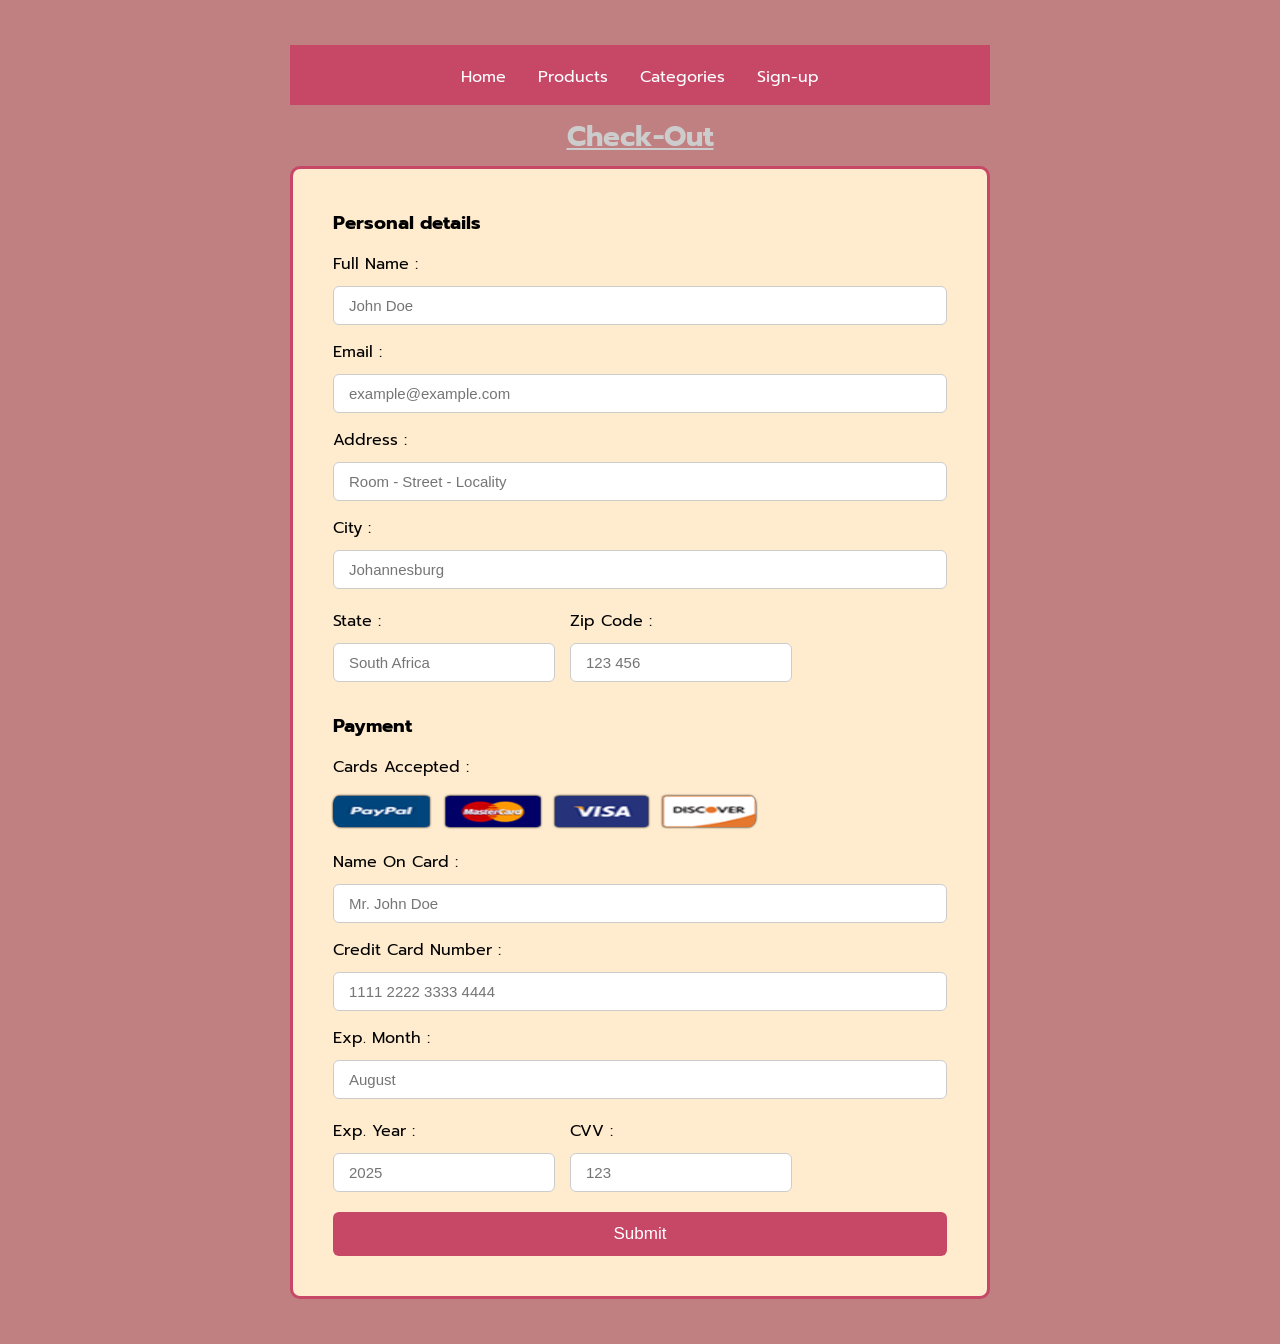
<file: checkout.html>
<!DOCTYPE html>
<html lang="en">
<head>
    <meta charset="UTF-8">
    <meta name="viewport" content="width=device-width, initial-scale=1.0">
    <title>Check-Out</title>
    <link rel="stylesheet" href="styles.css">

    <link rel="preconnect" href="https://fonts.googleapis.com">
    <link rel="preconnect" href="https://fonts.gstatic.com" crossorigin>
    <link href="https://fonts.googleapis.com/css2?family=Electrolize&family=Oswald:wght@200..700&family=Prompt:ital,wght@0,100;0,200;0,300;0,400;0,500;0,600;0,700;0,800;0,900;1,100;1,200;1,300;1,400;1,500;1,600;1,700;1,800;1,900&display=swap" rel="stylesheet">

</head>
<body>
    <div class="third-container">
        
         <nav>
     <ul>
       <li><a href="./index.html">Home</a></li>
       <li><a href="./productpage.html">Products</a></li>
       <li><a href="./Categories.html">Categories</a></li>
       <!-- <li><a href="./Cart-Icon">Cart-Icon</a></li> -->
       <!-- <li><a href="./Profile Icon.html">Profile-Icon</a></li> -->
       <li><a href="./Signup.html">Sign-up</a></li>
     </ul>
    </nav>

         <h1 class="second-heading-title">Check-Out</h1>
        <form >
            <div class="row">
                <div class="column">
                    <h3 class="first-title">Personal details</h3>
                    <div class="input-box">
                        <span>Full Name :</span>
                        <input type="text" placeholder="John Doe ">
                    </div>
                    <div class="input-box">
                        <span>Email :</span>
                        <input type="email" placeholder="example@example.com">
                    </div>
                    <div class="input-box">
                        <span>Address :</span>
                        <input type="text" placeholder="Room - Street - Locality">
                    </div>
                    <div class="input-box">
                        <span>City :</span>
                        <input type="text" placeholder="Johannesburg">
                    </div>

                    <div class="flex">
                        <div class="input-box">
                            <span>State :</span>
                            <input type="text" placeholder="South Africa">
                        </div>
                        <div class="input-box">
                            <span>Zip Code :</span>
                            <input type="number" placeholder="123 456">
                        </div>
                    </div>
                </div>

                <div class="column">
                    <h3 class="second-title">Payment</h3>
                    <div class="input-box">
                        <span>Cards Accepted :</span>
                        <img src="/Icon/imgcards.png" alt="A Selection of Cards Option Image">
                    </div>
                    <div class="input-box">
                        <span>Name On Card :</span>
                        <input type="text" placeholder="Mr. John Doe">
                    </div>
                    <div class="input-box">
                        <span>Credit Card Number :</span>
                        <input type="number" placeholder="1111 2222 3333 4444">
                    </div>
                    <div class="input-box">
                        <span>Exp. Month :</span>
                        <input type="text" placeholder="August">
                    </div>
                
                    <div class="flex">
                        <div class="input-box">
                            <span>Exp. Year :</span>
                            <input type="number" placeholder="2025">
                        </div>
                        <div class="input-box">
                            <span>CVV :</span>
                            <input type="number" placeholder="123">
                        </div>
                    </div>
                </div>
            </div>

            <button type="submit" class="cards-btn">Submit</button>
        </form>
    </div>
</body>
</html>
</file>
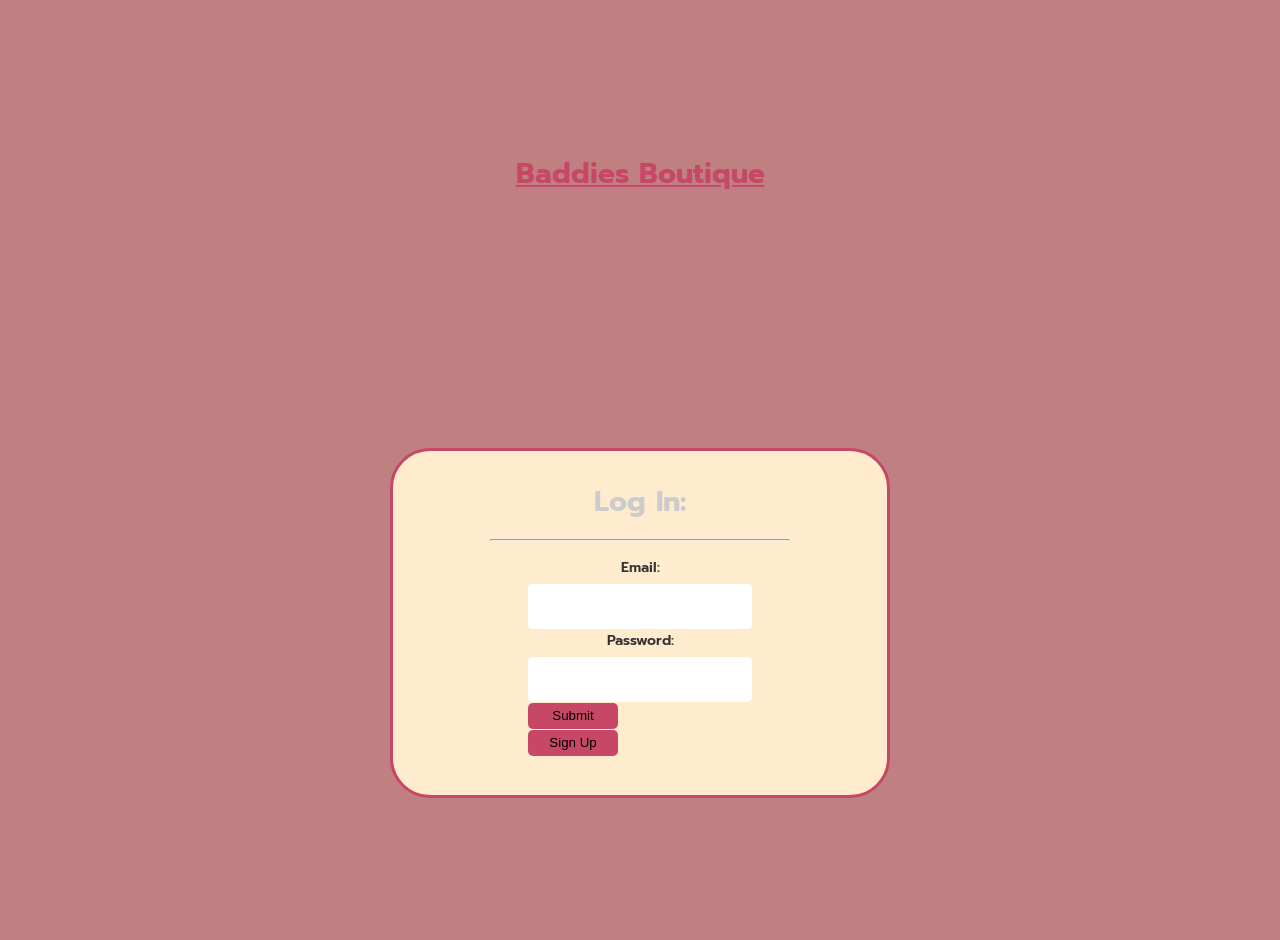
<file: log.html>
<!DOCTYPE html>
<html lang="en">
<head>
    <meta charset="UTF-8">
    <meta name="viewport" content="width=+, initial-scale=1.0">
    <title>Log In</title>
    <link rel="stylesheet" href="styles.css">

    <link rel="preconnect" href="https://fonts.googleapis.com">
    <link rel="preconnect" href="https://fonts.gstatic.com" crossorigin>
    <link href="https://fonts.googleapis.com/css2?family=Electrolize&family=Oswald:wght@200..700&family=Prompt:ital,wght@0,100;0,200;0,300;0,400;0,500;0,600;0,700;0,800;0,900;1,100;1,200;1,300;1,400;1,500;1,600;1,700;1,800;1,900&display=swap" rel="stylesheet">


    <link rel="shortcut icon" href="./Dresses/eda1ded52aa02ae19acb73dac2f31928.jpg" type="image/x-icon">
</head>
<body>

    <main>
        <div class="main-container">
            <div class="heading-title-container">
                <h1 class="heading-title">Baddies Boutique</h1>
            </div>
            <div class="log-container">
              <div class="log-in-section">
                <form>
                    <h1 class="title">Log In: </h1>
                    <hr>
                        <div class="label-container">
                            <form>
                                <label for="mail">Email: </label>
                                <input id="mail" type="email" required>

                                <label for="pass">Password: </label>
                                <input id="pass" type="password" required>

                                <button type="submit" class="btn-sub-one">Submit</button>
                                <button class="btn-sub-one">Sign Up</button>
                            </form>
                        </div>
                </form> 
              </div>
            </div>
        </div>
    </main>
    
</body>
</html>
</file>
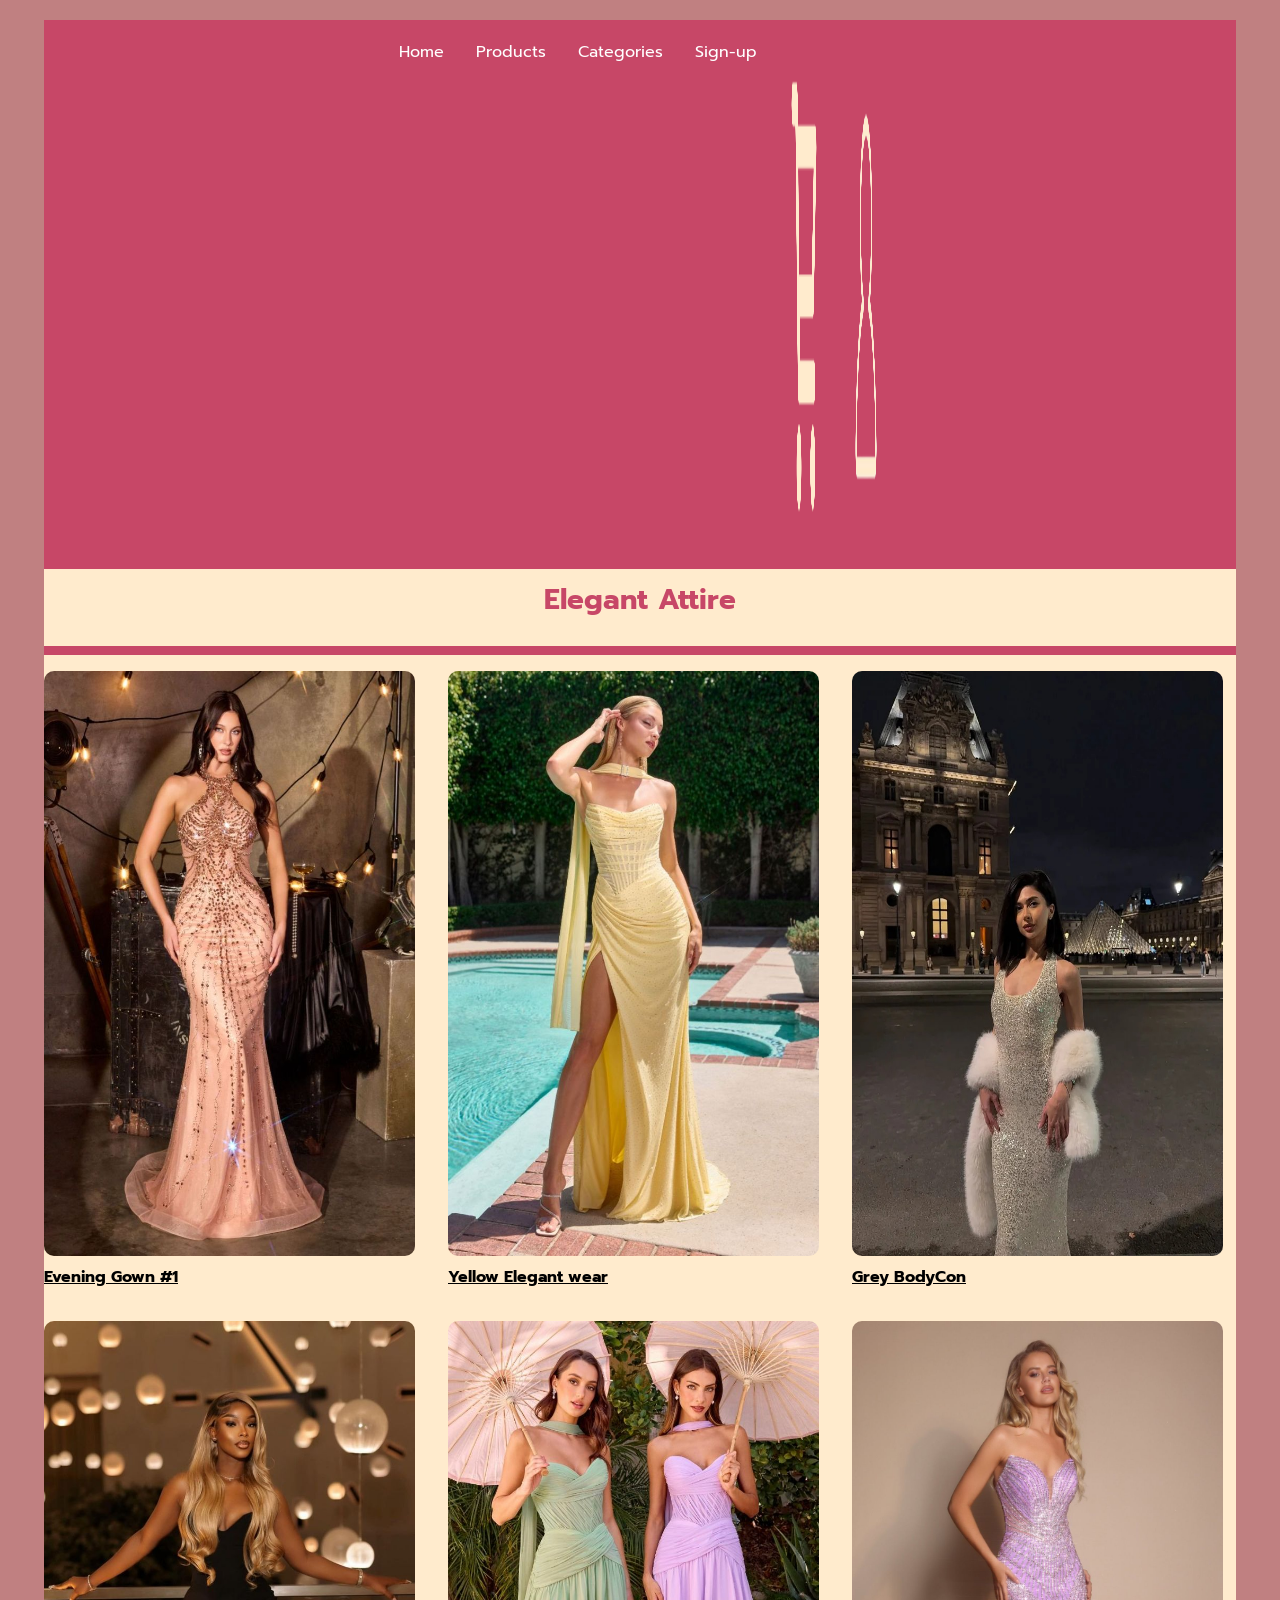
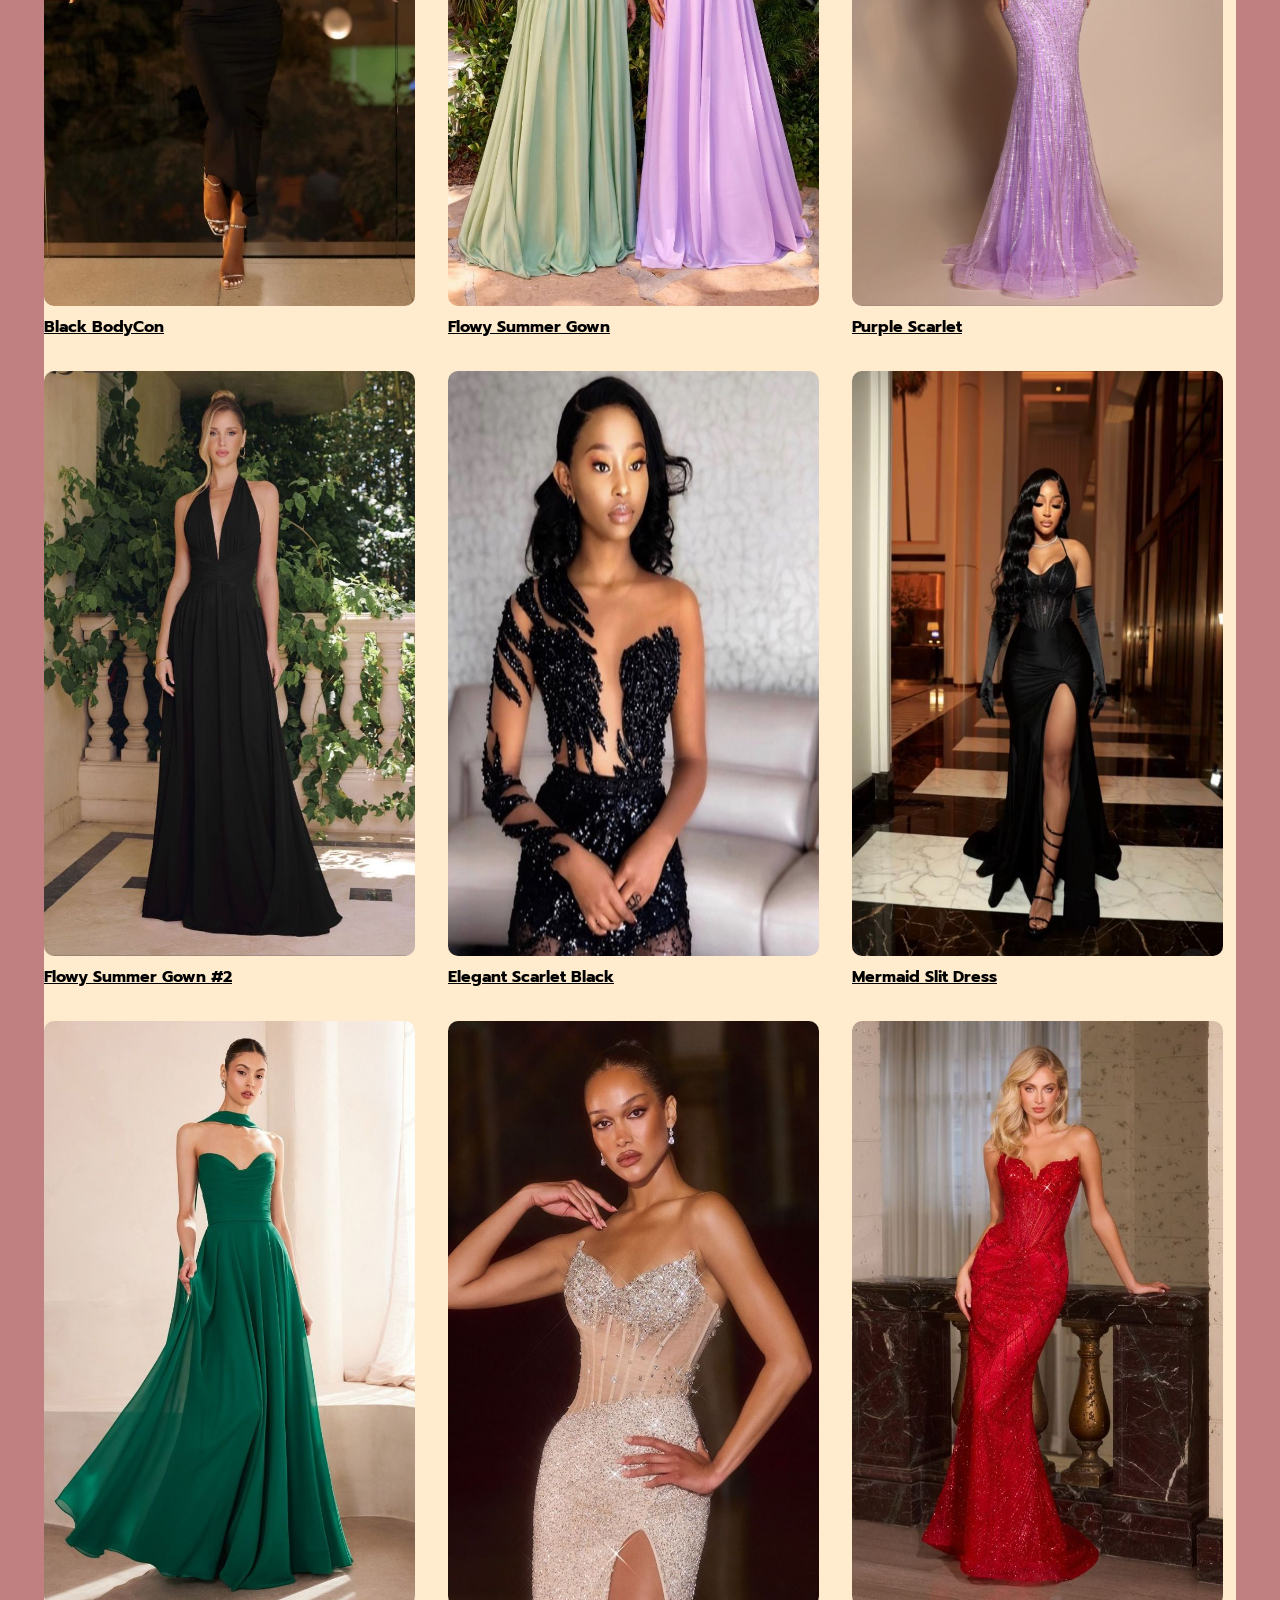
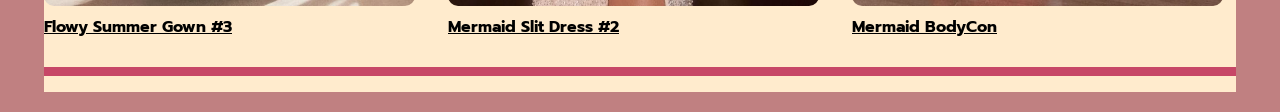
<file: productpage.html>
<!DOCTYPE html>
<html lang="en">
<head>
    <meta charset="UTF-8">
    <meta name="viewport" content="width=device-width, initial-scale=1.0">
    <title>Shop For Dresses!</title>
    <link rel="stylesheet" href="styles.css">
    <link rel="shortcut icon" href="./Dresses/eda1ded52aa02ae19acb73dac2f31928.jpg" type="image/x-icon">

    <link rel="preconnect" href="https://fonts.googleapis.com">
    <link rel="preconnect" href="https://fonts.gstatic.com" crossorigin>
    <link href="https://fonts.googleapis.com/css2?family=Electrolize&family=Oswald:wght@200..700&family=Prompt:ital,wght@0,100;0,200;0,300;0,400;0,500;0,600;0,700;0,800;0,900;1,100;1,200;1,300;1,400;1,500;1,600;1,700;1,800;1,900&display=swap" rel="stylesheet">

</head>

<body>
     <div class="fifth-container">

        <nav>
     <ul>
       <li><a href="./index.html">Home</a></li>
       <li><a href="./productpage.html">Products</a></li>
       <li><a href="./Categories.html">Categories</a></li>
       <li><a href="./Signup.html">Sign-up</a></li>
       <li><a href="./Cart-Icon"><img class="profile-icon" src="Icon/cart-shopping.png"></a></li>
       <li><a href="./Profile Icon.html"><img class="profile-icon" src="Icon/profile.png"></a></li>
     </ul>
    </nav>

        <div class="second-text-section">
            <h1 class="title-fourth-section">Elegant Attire</h1>
        </div>
        <hr class="line-one">
        <div class="products">
            <div class="product-three-row">
                <div class="image-section-content">
                    <img src="/Dresses/f4e3e3ff-373c-02f1-7400-0faee9c629c0_700.jpg">
                </div>
                <div class="text-banner">
                    <p>Evening Gown #1</p>
                </div>
            </div>
            <div class="product-three-row">
                <div class="image-section-content">
                    <img src="/Dresses/e6792a42-8ee6-51f5-9f6f-2987fd20d641_700.jpg">
                </div>
                <div class="text-banner">
                    <p>Yellow Elegant wear</p>
                </div>
            </div>
            <div class="product-three-row">
                <div class="image-section-content">
                    <img src="/Dresses/WhatsApp Image 2026-04-22 at 15.37.37.jpeg">
                </div>
                <div class="text-banner">
                    <p>Grey BodyCon</p>
                </div>
            </div>

             <div class="product-three-row">
                <div class="image-section-content">
                    <img src="/Dresses/WhatsApp Image 2026-04-22 at 15.48.18.jpeg">
                </div>
                <div class="text-banner">
                    <p>Black BodyCon</p>
                </div>
            </div>
            <div class="product-three-row">
                <div class="image-section-content">
                    <img src="/Dresses/c7803417-fb26-5cc9-a79a-a4f7d762b39a_700.jpg">
                </div>
                <div class="text-banner">
                    <p>Flowy Summer Gown</p>
                </div>
            </div>
            <div class="product-three-row">
                <div class="image-section-content">
                    <img src="/Dresses/b50c9107-6207-11de-6f67-ecd37ca5e173_1024.jpg">
                </div>
                <div class="text-banner">
                    <p>Purple Scarlet</p>
                </div>
            </div>

             <div class="product-three-row">
                <div class="image-section-content">
                    <img src="Dresses/94963804-faa1-804d-fb47-1aaafae816b8_700.jpg">
                </div>
                <div class="text-banner">
                    <p>Flowy Summer Gown #2</p>
                </div>
            </div>
            <div class="product-three-row">
                <div class="image-section-content">
                    <img src="Dresses/Avant-Garde-Design.jpg">
                </div>
                <div class="text-banner">
                    <p>Elegant Scarlet Black</p>
                </div>
            </div>
            <div class="product-three-row">
                <div class="image-section-content">
                    <img src="Dresses/WhatsApp Image 2026-04-22 at 15.37.53.jpeg">
                </div>
                <div class="text-banner">
                    <p>Mermaid Slit Dress</p>
                </div>
            </div>

             <div class="product-three-row">
                <div class="image-section-content">
                    <img src="Dresses/4a3750ac-a3e4-2d58-343b-01337a52f128_700.jpg">
                </div>
                <div class="text-banner">
                    <p>Flowy Summer Gown #3</p>
                </div>
            </div>
            <div class="product-three-row">
                <div class="image-section-content">
                    <img src="Dresses/b1.jpg">
                </div>
                <div class="text-banner">
                    <p>Mermaid Slit Dress #2</p>
                </div>
            </div>
            <div class="product-three-row">
                <div class="image-section-content">
                    <img src="Dresses/40415055-ce06-8588-9331-8e16d6988a3d_700.jpg">
                </div>
                <div class="text-banner">
                    <p>Mermaid BodyCon</p>
                </div>
            </div>
        </div>
        <hr class="line-one">
     </div>
</body>

</html>
</file>
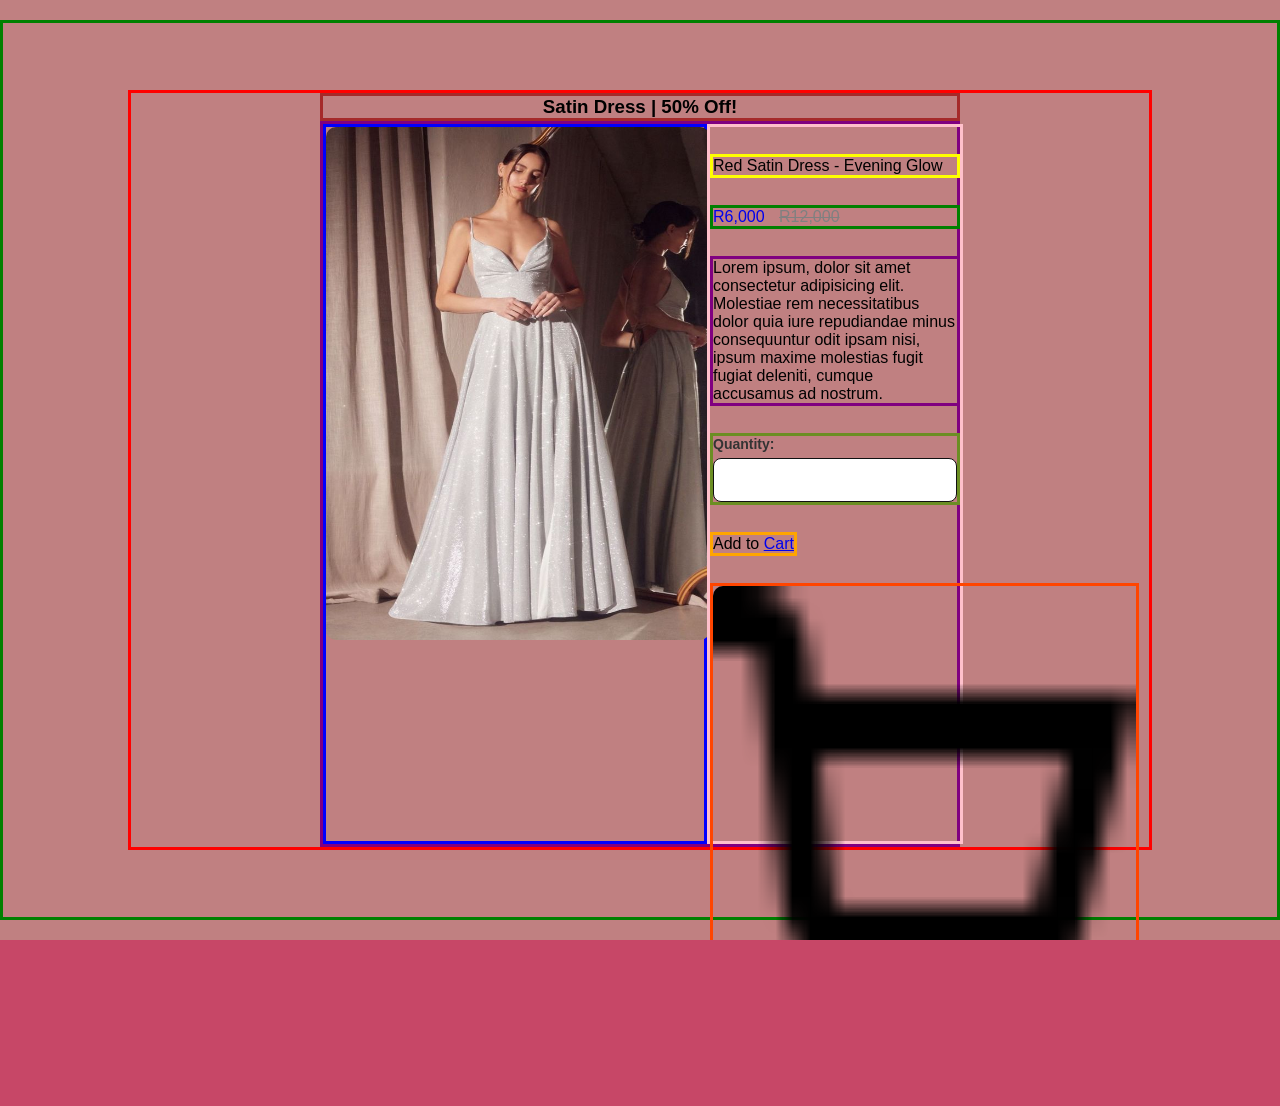
<file: productview.html>
<!DOCTYPE html>
<html lang="en">
<head>
    
    <meta charset="UTF-8">

    <meta name="viewport" content="width=device-width, initial-scale=1.0">

    <title>Satin Dresses | Buy for 50% Off!</title>

    <link rel="stylesheet" href="styles.css">

</head>
<body>
    <main>
        <div class="fourth-container">
            <div class="product-section">
                <h3 class="title-section-one">Satin Dress | 50% Off!</h3>
                    <div class="product-info-content">
                        <div class="image-content">
                            <img src="Dresses/652b77bc-485b-1155-d3e4-7adb61ddc78f_700.jpg">
                        </div>
                        <div class="product-description-content">
                            <div class="product-description-content-one">
                                <p>Red Satin Dress - Evening Glow</p>
                            </div>
                            <div class="product-description-content-two">
                                <a href="#">R6,000 <span class="discount">R12,000</span></a>
                            </div>
                            <div class="product-description-content-three">
                                <p>
                                    Lorem ipsum, dolor sit amet consectetur 
                                    adipisicing elit. Molestiae rem necessitatibus 
                                    dolor quia iure repudiandae minus consequuntur odit 
                                    ipsam nisi, ipsum maxime molestias fugit fugiat deleniti, 
                                    cumque accusamus ad nostrum.
                                </p>
                            </div>
                             <div class="product-description-content-six">
                                <label for="cart">Quantity: </label>
                                <input type="number" id="cart" min="1" max="5">
                            </div>
                            <div class="product-description-content-four">
                                <p>Add to <a href="#">Cart</a></p>
                            </div>
                            <div class="product-description-content-five">
                                <a href="#"><img src="Icon/shopping-cart.png"></a>
                            </div>
                        </div>
                    </div>
            </div>
        </div>
    </main>
</body>
</html>
</file>
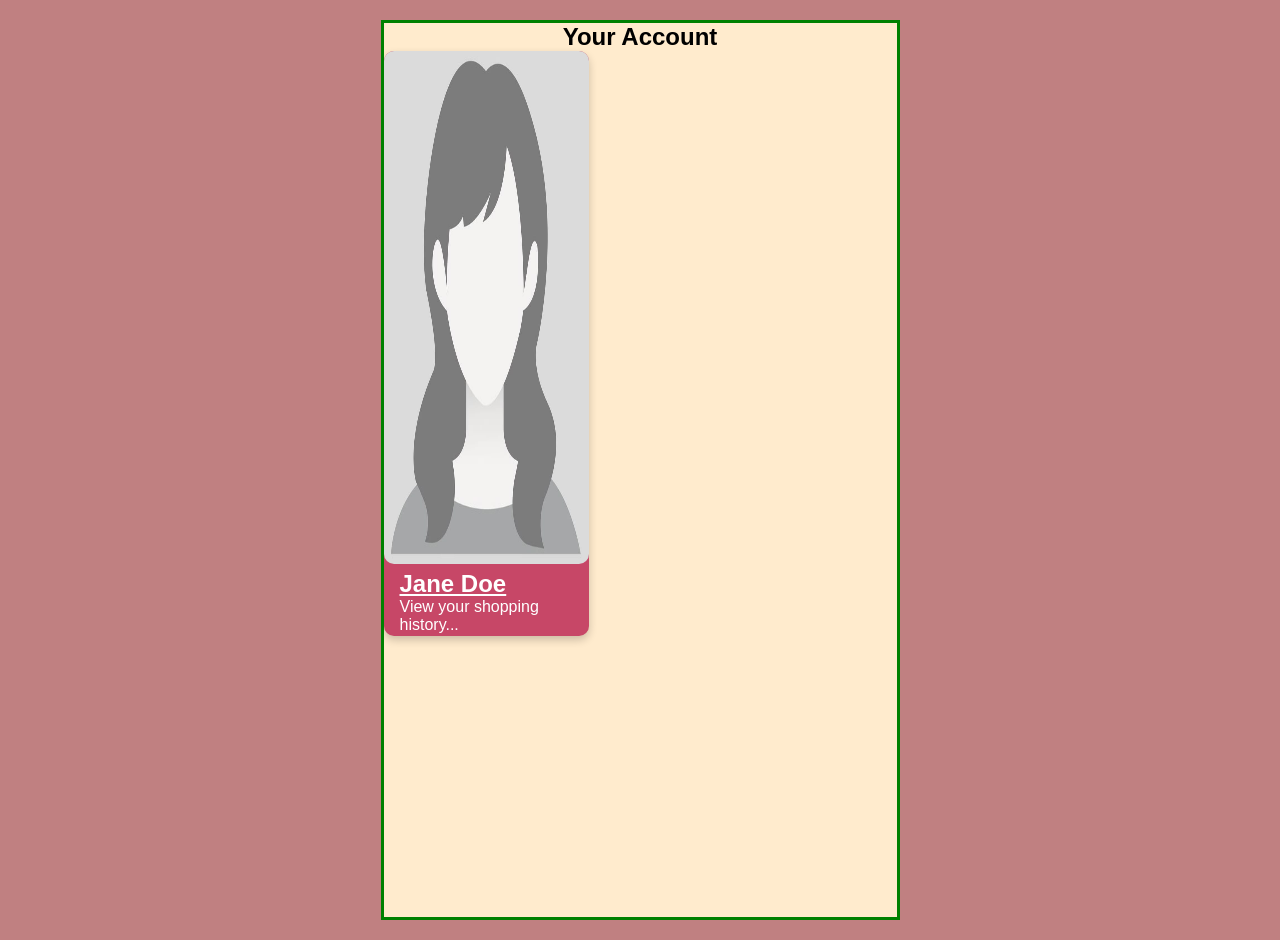
<file: profile.html>
<!DOCTYPE html>
<html lang="en">
<head>
    <meta charset="UTF-8">
    <meta name="viewport" content="width=device-width, initial-scale=1.0">
    <title>Profile Info</title>
    <link rel="stylesheet" href="styles.css">
</head>
<body>
        <div class="second-container">
            <div class="profile">
                <h2 style="text-align: center;">Your Account</h2>
                <div class="profile-card">
                    <img src="/Icon/Woman's face avatar with long grey and white hair on a gray background.jpg" alt="Avatar" style="width:100%">
                        <div class="profile-container">
                            <h2><b>Jane Doe</b></h2>
                            <p>View your shopping history...</p>
                        </div>
                </div>
            </div>
                    

            <!-- <div class="order-history">
                <div class="history-card">
                    <img src="/Dresses/cadbe9ab-d981-823c-ff3f-ba972f68e771_700.jpg" alt="Denim Jeans" style="width:100%">
                        <h1>Tailored Diamond Dress</h1>
                        <p class="price">R6,000</p>
                        <p>Super slim and comfy.</p>
                </div>

                 <div class="history-card">
                    <img src="/Dresses/cadbe9ab-d981-823c-ff3f-ba972f68e771_700.jpg" alt="Denim Jeans" style="width:100%">
                        <h1>Tailored Diamond Dress</h1>
                        <p class="price">R6,000</p>
                        <p>Super slim and comfy.</p>
                </div>
            </div>

            <div class="wishlist-section">
                <h2 class="title-three"></h2>
                <div class="wishlist-container"></div>
            </div> -->
        </div>
</body>
</html>
</file>
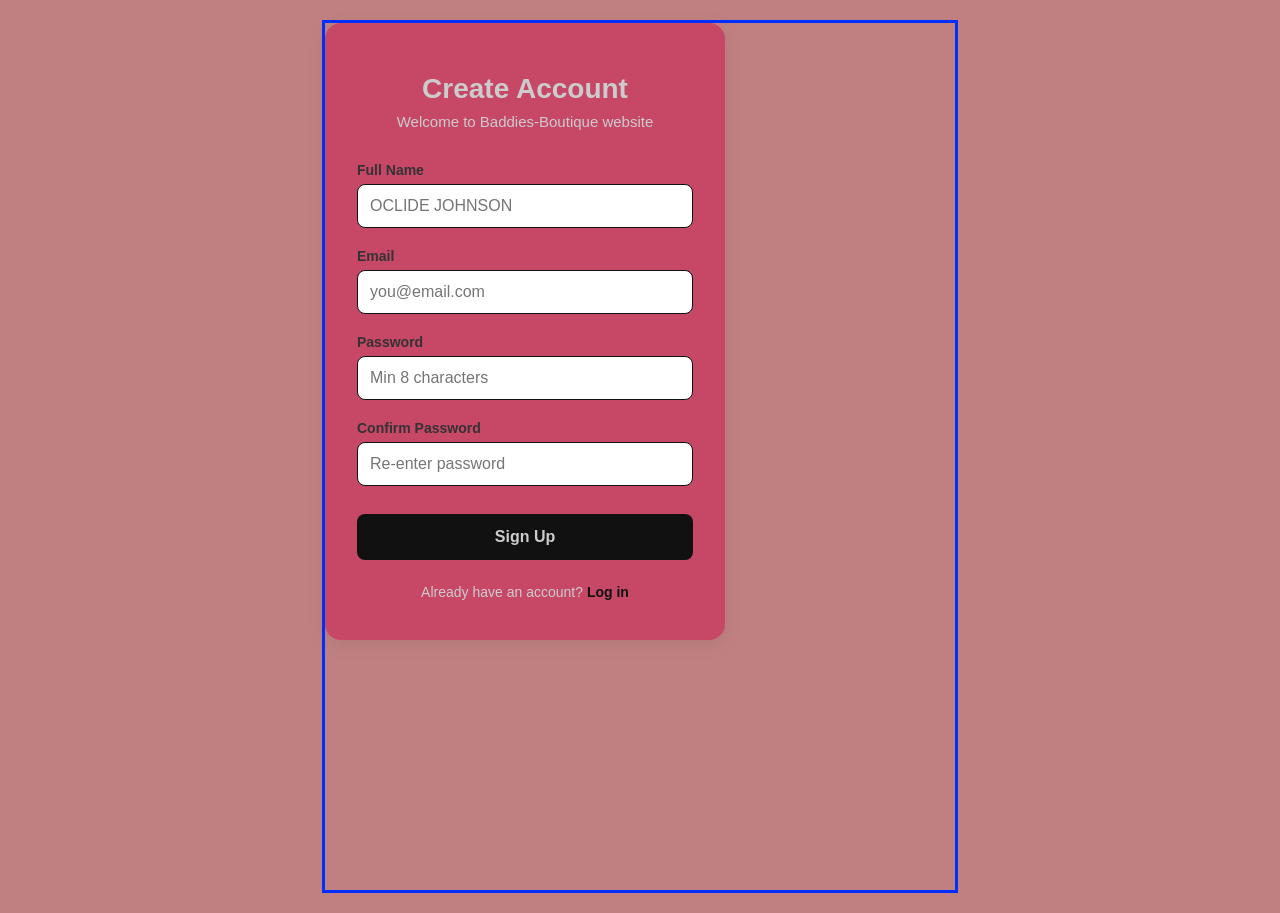
<file: Signup.html>
<!DOCTYPE html>
<html lang="en">
<head>
    <meta charset="UTF-8">
    <meta name="viewport" content="width=device-width, initial-scale=1.0">
    <title>Baddies Boutique</title>
    <link rel="stylesheet" href="styles.css">
    <link rel="shortcut icon" href="./Dresses/eda1ded52aa02ae19acb73dac2f31928.jpg" type="image/x-icon">
</head>

<body>
    <div class="containered">
            <div class="rain">
                <div class="signup-box">
    <h1>Create Account</h1>
    <p class="subtitle">Welcome to Baddies-Boutique website</p>
    
    <!-- action="index.html" = where user goes after sign up -->
    <form action="index.html" method="get">
      <div class="form-group">
        <label for="name">Full Name</label>
        <input type="text" id="name" name="name" placeholder="OCLIDE JOHNSON" required>
      </div>
      
      <div class="form-group">
        <label for="email">Email</label>
        <input type="email" id="email" name="email" placeholder="you@email.com" required>
      </div>
      
      <div class="form-group">
        <label for="password">Password</label>
        <input type="password" id="password" name="password" placeholder="Min 8 characters" minlength="8" required>
      </div>
      
      <div class="form-group">
        <label for="confirm">Confirm Password</label>
        <input type="password" id="confirm" name="confirm" placeholder="Re-enter password" required>
      </div>
      
      <button type="submit" class="signup-btn">Sign Up</button>
    </form>
    
    <div class="login-link">
      Already have an account? <a href="log.html">Log in</a>
    </div>
  </div>
           
    </div>
            </div>

</body>
</html>
</file>
<file: styles.css>
body,html {
  box-sizing: border-box;
    overflow-x: hidden;
    background-color: #C74767;
}
 
/* Nav-bar */
.nav-bar {
  background-color: #C74767;
}

.nav-bar {
  border: solid;
  border-color: #C08081;
  margin-top: 15px;
  height: 10vh;
  width: 190vh;
}
* {
    padding: 0;
    margin: 0;
    box-sizing: border-box;
}

body {
    font-family: "Prompt", sans-serif;
    font-style: normal;
}

nav {
  background-color: #C74767;
}

ul {
  list-style-type: none;
  width: fit-content;
  margin: 0 auto;
  padding: 0 auto;
  overflow: hidden;
}

ul li {
  float: left;
}

ul li a {
  display: block;
  color: white;
  text-align: center;
  margin-top: 4px;
  padding: 16px;
  text-decoration: none;
}

ul li a:hover {
  background-color: #C74767;
    background-color: #D16C85;
    color: #ffebcd;
    text-decoration: underline;
    transition: 0.2s;
}

/* ends here */

h1 {
    font-size: 25px;
    margin-top: 10px;
    color: #C74767;
}
.container {
  height: 330vh;
  border-style:solid;
  border-color:rgb(0, 47, 255);  
  height: 370vh;
  display: grid;
  grid-template-columns: auto;
  flex-direction: row;
  flex-wrap: wrap;
  justify-content: space-around;
  padding: 0; 
 }

/* Sign-up section */
 .containered { 
  height: 97vh;
  display: flex; 
  padding: 40px;
}


.rain {
    width: 70vh;
    border-radius: 10%;
  }

  body {
      background: #C08081;
      display: flex;
      justify-content: center;
      align-items: center;
      min-height: 100vh;
      padding: 20px;
    }
    
    .signup-box {
      background: #C74767;
      padding: 40px 32px;
      border-radius: 16px;
      box-shadow: 0 4px 20px rgba(0,0,0,0.08);
      width: 100%;
      max-width: 400px;
    }
    
    h1 {
      font-size: 28px;
      margin-bottom: 8px;
      text-align: center;
      color: #ccc;
    }
    
    .subtitle {
      text-align: center;
      color: #ccc;
      margin-bottom: 32px;
      font-size: 15px;
    }
    
    .form-group {
      margin-bottom: 20px;
    }
    
    label {
      display: block;
      margin-bottom: 6px;
      font-weight: 600;
      font-size: 14px;
      color: #333;
    }
    
    input {
      width: 100%;
      padding: 12px;
      border: 1px solid #111;
      border-radius: 8px;
      font-size: 16px;
    }
    
    input:focus {
      outline: none;
      border-color: #111;
    }
    
    .signup-btn {
      width: 100%;
      padding: 14px;
      background: #111;
      color: #ccc;
      border: none;
      border-radius: 8px;
      font-size: 16px;
      font-weight: 600;
      cursor: pointer;
      margin-top: 8px;
    }
    
    .signup-btn:hover {
      background: #C08081;
    }
    
    .login-link {
      text-align: center;
      margin-top: 24px;
      font-size: 14px;
      color: #ccc;
    }
    
    .login-link a {
      color: #111;
      font-weight: 600;
      text-decoration: none;
    }
    
    .login-link a:hover {
      text-decoration: none;
    }


/* Index Section */
.contain {
  height: 71vh;
  display: flex;
  padding: 0; 
}

.width {
  display: flex; 
  justify-content: center;
  align-items: center;
   gap: 70px; 
   margin-top: 50px;
}

.box1{
  border: 2px solid #C74767;
   border-radius: 5%;
   display: flex;
  align-items: center;
  justify-content: center;
  height: 60vh;
  width: 50vh;
  
}

video {
  /* justify-content: center;
  align-items: center; */
  position: absolute;
  width: 50vh;
   height: 57vh;
  margin-top: 7px;
  border-radius: 25%;
}
 
.box2 {
    /* margin-top: 5px; */
   height: 60vh;
  width: 50vh;
  border: 2px solid #C74767;
  border-radius: 5%;
}

.box3 {
  display: flex;
  align-items: center;
  justify-content: center;
  height: 60vh;
  width: 50vh;
   border: 2px solid #C74767;
  border-radius: 5%;
}


.shop-link {
    display: inline-block;
    text-decoration: none;
    color: #e8d2d2;
    background-color: #C74767;
    font-weight: bold;
    padding: 5px ;
    border: 1px solid #ccc;
    position: absolute;
    text-align: center;
    margin-top: 200px;
    border-radius: 19px;
  }
  
  .hover-text {
    display: none;
    color: #C08081;
  }

  .hp {
    text-align: center;
  height: 10vh;
  width: 50vh;
  margin-top: 10px;
}
  
  
  .shop-link:hover {
    background-color: #C74767; 
    border-radius: 10px;
  }
  
  .shop-link:hover .price-text {
    display: none; 
  }
  
  .shop-link:hover .hover-text {
    display: inline; 
  }
/*Index ends here*/

.containers {
   border-style:solid;
   border-color:rgb(0, 47, 255);  
  height: 90vh;
  display: flex;
  justify-content: space-around;
  padding: 0; 
}

.shadow {
   border: solid;
  border-color: rgb(0, 50, 0);
  height: 60vh;
  width: 65vh;
  padding: 0 350px;
  display: flex;
  justify-content: center;
  text-align: center;
  margin-top: 80px;
}

.control {
  border: solid;
  border-color: #C74767;
  height: 5vh;
  width: 20px;
  padding: 0 100px;
  margin-top: 320px;
}

/* Banner Section */
.welcome {
  text-align: center;
  font-size: 40px;
  margin-top: 25px;
  border-radius: 10%;
}
.banner {
  border: solid;
  border-color: #C74767;
  border-radius: 2%;
  height: 50vh;
  margin-top: 50px;
  width: 100vh;
}

.baddie {
    width: 100vh;
    height: 100%;
}

img {
    width: 47vh;
    height: 57vh;
    border-radius: 10px;
}

.topic {
  height: 1vh;
  width: 50vh;
  margin-top: 10px;
  /* display: flex; */
  text-align: center;
  justify-content: center;
  position: absolute;
  
}

 @media (max-width: 600px){
  .nav-bar {
    width: 100%;
  } 
  .banner {
    width: 100%;
  }
  .topic {
    width: 100%;
  } 
  .width {
    width: 100%;
  }
   
}

.containered {
  border-style:solid;
  border-color:rgb(0, 47, 255);  
  /* height: 130vh; */
  display: grid;
  grid-template-columns: auto;
  flex-direction: row;
  flex-wrap: wrap;
  justify-content: space-around;
  padding: 0;
  /* margin-bottom: 10px; */
}

@media (max-width: 879px) {
    .document {
        display: grid;
        grid-template-columns: auto;
        grid-template-rows: auto auto;
    }
  }

/* @media (min-width: 700px) {
  .shadow { 
    width: 400px;
   }
} */ 

/* Sign Up Page Styles */

.main-container {
    /* border: 3px solid green; */
    min-height: 100vh;
    display: grid;
    justify-content: center;
    align-items: center;
    overflow: hidden;
}

.log-container {
    border: 3px solid #C74767;
    height: 350px;
    width: 500px;
    border-radius: 40px;
    display: flex;
    justify-content: center;
    align-content: center;
    background-color: #ffebcd;
}

.profile-icon {
    display: block;
    width: 30px;
   justify-content: space-between;
}

hr {
    margin: 1em 0;
}

.heading-title {
   color: #C74767;
   text-decoration: underline;
   text-align: center;
   animation: flashing  5s 750ms linear infinite;;
}

@keyframes flashing {
  0% {
    color: hsl(230, 40%, 80%);
    text-shadow:
      0 0 1em hsla(320, 100%, 50%, 0.2),
      0 0 0.125em hsla(320, 100%, 60%, 0.3),
      -1em -0.125em 0.5em hsla(40, 100%, 60%, 0),
      1em 0.125em 0.5em hsla(200, 100%, 60%, 0);
  }
  
  30% { 
    color: hsl(230, 80%, 90%);
    text-shadow:
      0 0 1em hsla(320, 100%, 50%, 0.5),
      0 0 0.125em hsla(320, 100%, 60%, 0.5),
      -0.5em -0.125em 0.25em hsla(40, 100%, 60%, 0.2),
      0.5em 0.125em 0.25em hsla(200, 100%, 60%, 0.4);
  }
  
  40% { 
    color: hsl(230, 100%, 95%);
    text-shadow:
      0 0 1em hsla(320, 100%, 50%, 0.5),
      0 0 0.125em hsla(320, 100%, 90%, 0.5),
      -0.25em -0.125em 0.125em hsla(40, 100%, 60%, 0.2),
      0.25em 0.125em 0.125em hsla(200, 100%, 60%, 0.4);
  }
  
  70% {
    color: hsl(230, 80%, 90%);
    text-shadow:
      0 0 1em hsla(320, 100%, 50%, 0.5),
      0 0 0.125em hsla(320, 100%, 60%, 0.5),
      0.5em -0.125em 0.25em hsla(40, 100%, 60%, 0.2),
      -0.5em 0.125em 0.25em hsla(200, 100%, 60%, 0.4);
  }
  
  100% {
    color: hsl(230, 40%, 80%);
    text-shadow:
      0 0 1em hsla(320, 100%, 50%, 0.2),
      0 0 0.125em hsla(320, 100%, 60%, 0.3),
      1em -0.125em 0.5em hsla(40, 100%, 60%, 0),
      -1em 0.125em 0.5em hsla(200, 100%, 60%, 0);
  }
  
}

.title {
    /* border: 3px solid brown; */
    height: auto;
    width: auto;
    margin-top: 1rem;
    position: relative;
    text-align: center;
}

.title:hover {
    color: #C74767;
    transition: .3s;
}

.log-in-section {
    position: relative;
    width: 100%;
    height: 100%;
    display: grid;
    grid-template-rows: auto auto;
    justify-content: center;
    align-items: center;
}

.label-container {
    /* border: 3px solid yellow; */
    min-width: 300px;
    min-height: 200px;
    position: relative;
    margin-top: 1rem;
    display: grid;
    justify-content: center;
    align-items: center;
}

.btn-sub-one {
    background-color: #C74767;
    border: none;
    border-radius: 5px;
    height: 2em;
    width: 10vmin;
}

.btn-sub-one:hover {
    color: white;
    background-color: #D16C85;
    transition: 0.3s;
    text-decoration: underline;
}

.log-in-section label {
    text-align: center;
}

.log-in-section label:hover {
    color: #C74767;
    transition: .3s;
}

.log-in-section input {
    height: 5vh;
    border-radius: 5px;
    border: none;
}

/* Sign Up Page Styles */

/* Profile Page Styles */

.second-container {
    border: 3px solid green;
    min-height: 100vh;
    overflow: hidden;
    background-color: blanchedalmond;
    display: grid;
}

.profile-card {
  box-shadow: 0 4px 8px 0 rgba(0,0,0,0.2);
  transition: 0.3s;
  width: 40%;
  background-color: #C74767;
  border-radius: 10px;
}

.profile-card h2 {
    color: #fff;
    text-decoration: underline;
    cursor: pointer;
}

.profile-card p {
    color: #fff;
}

.profile-card:hover {
  box-shadow: 0 8px 16px 0 rgba(0,0,0,0.2);
}

.profile-container {
  padding: 2px 16px;
}

.history-card {
  box-shadow: 0 4px 8px 0 rgba(0, 0, 0, 0.2);
  max-width: 300px;
  margin: auto;
  text-align: center;
  font-family: arial;
  background-color: #C74767;
  
}

.price {
  color: grey;
  font-size: 22px;
}

.history-card:hover {
  opacity: 0.7;
}


@media (max-width: 873px) {
    .profile {
        display: grid;
        grid-template-columns: auto;
        grid-gap: 10px;
        justify-content: center;
        align-items: center;
    }
    .image-icon {
        height: 10vh;
    }
}


/* Profile Page Styles */

/* Check-Out Page */

.third-container {
    /* border: 3px solid green; */
    display: grid;
    justify-content: center;
    align-items: center;
    min-height: 100vh;
    padding: 25px;
}

.third-container form {
    width: 700px;
    padding: 40px;
    border: 3px solid #C74767;
    border-radius: 10px;
    background-color: blanchedalmond;
}

.second-heading-title {
    text-align: center;
    text-decoration: underline;
}

.second-heading-title:hover {
    color: #C74767;
    transition: .3s;
}

form .row {
    /* border: 3px solid brown; */
    display: flex;
    gap: 15px;
    flex-wrap: wrap;
}

.row .column {
    flex: 1 1 250px;
}

.column .title {
    font-size: 20px;
    color: #333;
    text-transform: uppercase;
    margin-bottom: 5px;
}

.column .input-box {
    margin: 15px 0;
}

.input-box span {
    display: block;
    margin-bottom: 10px;
}

.input-box input {
    width: 100%;
    padding: 10px 15px;
    border: 1px solid #ccc;
    border-radius: 6px;
    font-size: 15px;
}

.column .flex {
    display: flex;
    gap: 15px;
}

.flex .input-box {
    margin-top: 5px;
}

.input-box img {
    height: 34px;
    margin-top: 5px;
    filter: drop-shadow(0 0 1px #000);
}

form .cards-btn {
    width: 100%;
    padding: 12px;
    background: #C74767;
    border: none;
    outline: none;
    border-radius: 6px;
    font-size: 17px;
    color: #fff;
    margin-top: 5px;
    cursor: pointer;
    transition: .5s;
}

form .cards-btn:hover {
    background: #D16C85;
}

@media (max-width: 737px) {
    .third-container form {
        width: auto;
    }
}
/* Check-Out Page */

/* Product View */

.fourth-container {
    border: 3px solid green;
    width: 100vw;
    min-height: 100vh;
    display: flex;
    justify-content: center;
    align-items: center;
}

.product-section {
    border: 3px solid red;
    width: 80vw;
    height: auto;
    display: grid;
    justify-content: center;
    align-items: center;
}

.product-info-content {
    border: 3px solid purple;
    width: 50vw;
    height: auto;
    display: grid;
    grid-template-columns: auto auto;
}

.title-section-one {
    border: 3px solid brown;
    width: auto;
    height: auto;
    text-align: center;
}

.image-content {
    border: 3px solid blue;
    height: auto;
    width: 30vw;
}

.image-content img {
    width: 30vw;

}

.product-description-content {
    border: 3px pink solid;
    height: 80vh;
    width: 20vw;
}

.product-description-content-one {
    border: 3px solid yellow;
    margin: 3vmin 0;
}

.product-description-content-two {
    border: 3px solid green;
}

.product-description-content-two a {
    text-decoration: none;
}

.discount {
    text-decoration: line-through;
    padding-left: 10px;
    color: grey;
}

.discount:hover {
    color: red;
}

.product-description-content-three {
    border: 3px solid purple;
      margin: 3vmin 0;
}

.product-description-content-four {
    border: 3px solid orange;
    margin: 3vmin 0;
    display: inline-block;
}

.product-description-content-five {
    border: 3px solid orangered;
    display: inline-block;
}

.product-description-content-six {
    border: 3px olivedrab solid;
}

@media (max-width: 879px) {
    .product-info-content {
        display: grid;
        grid-template-columns: auto;
        grid-template-rows: auto auto;
    }
    .image-content {
        width: auto;
    }
    .product-description-content {
        width: auto;
        height: auto;
    }
}
/* Product View */

/* Product Page */

.fifth-container {
    /* border: 3px solid blue; */
    min-height: 100vh;
    display: grid;
    justify-content: center;
    align-items: center;
    background-color: blanchedalmond;
}

.second-text-section {
    /* border: 3px solid yellow; */
    width: auto;
    height: auto;
}

.title-fourth-section {
    text-align: center;
    color: #C74767;
    margin: 1vmin 0;
    cursor: pointer;
}

.title-fourth-section:hover {
    color: #D16C85;
}

.line-one {
    background-color: #C74767;
    height: 1vh;
    border: none;
}

.products {
    /* border: 3px solid indianred; */
    width: auto;
    display: grid;
    grid-template-columns: auto auto auto;
    grid-gap: 20px;
}

.product-three-row {
    /* border: 3px solid violet; */
    width: 30vw;
    height: 70vh;
    /* background-color: #C74767; */
}

.product-three-row img {
    width: 29vw;
    height: auto;
    transition: 0.3s;
    cursor: pointer;
}

.product-three-row img:hover {
    transform: scale(.9)
}

.text-banner {
    /* border: 3px solid salmon; */
    display: inline-block;
    font-weight: bold;
    margin-top: 1vmin;
    text-decoration: underline;
}

.text-banner:hover {
    color: #C74767;
}

.image-section-content {
    /* border: 3px solid black; */
    height: 65vh;
}

.image-section-content img {
    height: 65vh;
    border-radius: 10px;
}
/* Product page ends here*/

@media (max-width: 873px) {
    .products {
        display: grid;
        grid-template-columns: auto;
        width: 100vw;
    }
    .product-three-row {
        width: auto;
        height: 70vh;
    }
    .product-three-row img {
        width: 100vw;
    }
}
/* Product Page */

/* Cart Icon */
  /* * {
      margin: 0;
      padding: 0;
      box-sizing: border-box;
      font-family: -apple-system, BlinkMacSystemFont, "Segoe UI", sans-serif;
    } */
    
    
/* Profile Page */


/* Profile Page */
</file>
